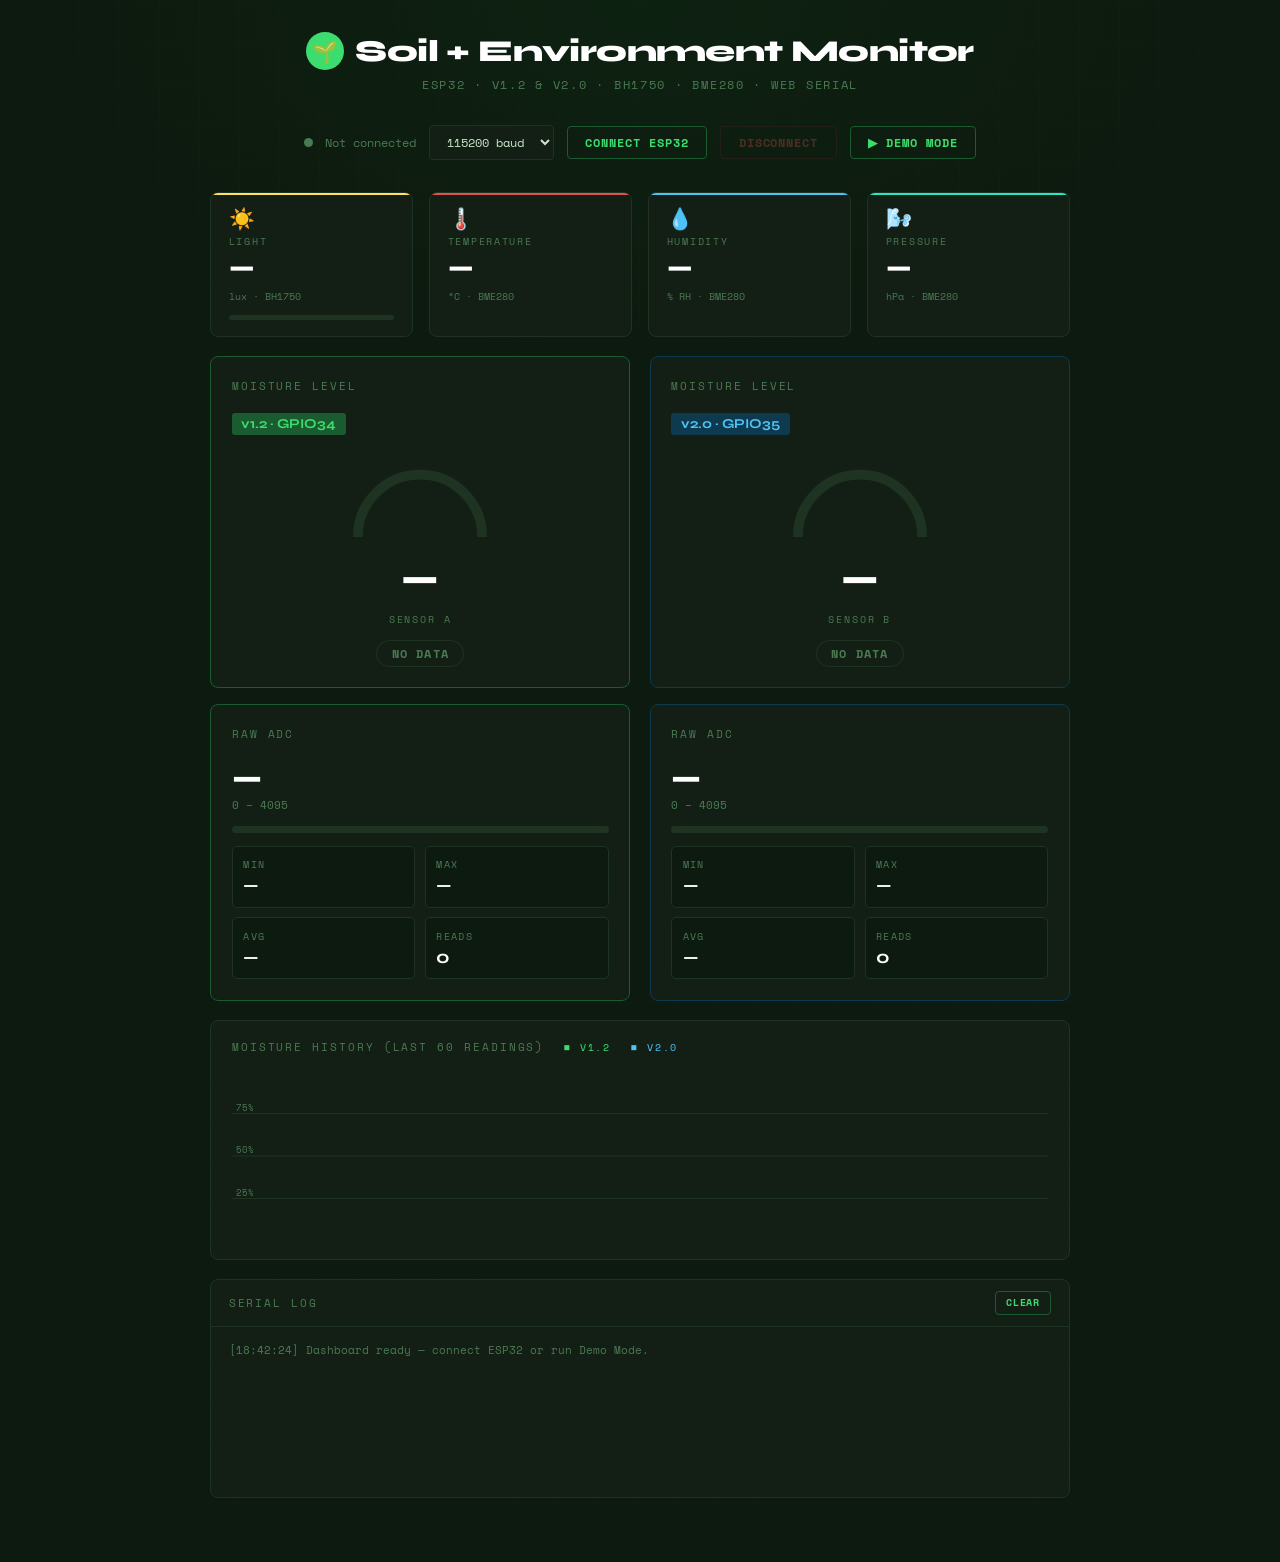
<file: Tester/index.html>
<!DOCTYPE html>
<html lang="en">

<head>
  <meta charset="UTF-8">
  <meta name="viewport" content="width=device-width, initial-scale=1.0">
  <title>Soil + Environment — ESP32</title>
  <link rel="stylesheet" href="style.css">
</head>

<body>

  <header>
    <div class="logo">
      <div class="logo-icon">🌱</div>
      <h1>Soil + Environment Monitor</h1>
    </div>
    <p class="subtitle">ESP32 · v1.2 &amp; v2.0 · BH1750 · BME280 · Web Serial</p>
  </header>

  <div class="connect-bar">
    <div class="status-dot" id="dot"></div>
    <span id="status-text">Not connected</span>
    <select id="baud-select">
      <option value="9600">9600 baud</option>
      <option value="115200" selected>115200 baud</option>
      <option value="921600">921600 baud</option>
    </select>
    <button id="btn-connect">Connect ESP32</button>
    <button id="btn-disconnect" class="danger" disabled>Disconnect</button>
    <button id="btn-demo">▶ Demo Mode</button>
  </div>

  <div id="no-serial-msg">
    ⚠️ Web Serial API not available. Use <strong>Chrome</strong> or <strong>Edge</strong> (desktop).<br>
    Click <strong>Demo Mode</strong> to preview the dashboard.
  </div>

  <!-- Environment strip -->
  <div class="env-strip">
    <div class="env-card lux">
      <div class="env-icon">☀️</div>
      <div class="env-label">Light</div>
      <div class="env-val" id="env-lux">—</div>
      <div class="env-unit">lux · BH1750</div>
      <div class="lux-bar-track">
        <div class="lux-bar-fill" id="lux-bar"></div>
      </div>
    </div>
    <div class="env-card temp">
      <div class="env-icon">🌡️</div>
      <div class="env-label">Temperature</div>
      <div class="env-val" id="env-temp">—</div>
      <div class="env-unit">°C · BME280</div>
    </div>
    <div class="env-card hum">
      <div class="env-icon">💧</div>
      <div class="env-label">Humidity</div>
      <div class="env-val" id="env-hum">—</div>
      <div class="env-unit">% RH · BME280</div>
    </div>
    <div class="env-card pres">
      <div class="env-icon">🌬️</div>
      <div class="env-label">Pressure</div>
      <div class="env-val" id="env-pres">—</div>
      <div class="env-unit">hPa · BME280</div>
    </div>
  </div>

  <!-- Sensor columns -->
  <div class="sensors">
    <div class="sensor-col">
      <div class="card a">
        <div class="card-title">Moisture Level</div>
        <span class="sensor-label a">v1.2 · GPIO34</span>
        <div class="gauge-wrap">
          <svg class="gauge-svg" viewBox="-10 -10 180 108">
            <path class="gauge-track" d="M10,90 A70,70 0 0,1 150,90" fill="none" stroke-width="11" />
            <path id="gauge-a" class="gauge-fill a" d="M10,90 A70,70 0 0,1 150,90" fill="none" stroke-width="11" />
          </svg>
          <div class="gauge-pct" id="pct-a">—</div>
          <div class="gauge-sub">Sensor A</div>
          <div class="badge ---" id="badge-a">No Data</div>
        </div>
      </div>
      <div class="card a">
        <div class="card-title">Raw ADC</div>
        <div class="raw-val" id="raw-a">—</div>
        <div class="raw-sub">0 – 4095</div>
        <div class="bar-track">
          <div class="bar-fill a" id="bar-a"></div>
        </div>
        <div class="stats-grid">
          <div class="stat">
            <div class="stat-label">Min</div>
            <div class="stat-val" id="amin">—</div>
          </div>
          <div class="stat">
            <div class="stat-label">Max</div>
            <div class="stat-val" id="amax">—</div>
          </div>
          <div class="stat">
            <div class="stat-label">Avg</div>
            <div class="stat-val" id="aavg">—</div>
          </div>
          <div class="stat">
            <div class="stat-label">Reads</div>
            <div class="stat-val" id="acnt">0</div>
          </div>
        </div>
      </div>
    </div>

    <div class="sensor-col">
      <div class="card b">
        <div class="card-title">Moisture Level</div>
        <span class="sensor-label b">v2.0 · GPIO35</span>
        <div class="gauge-wrap">
          <svg class="gauge-svg" viewBox="-10 -10 180 108">
            <path class="gauge-track" d="M10,90 A70,70 0 0,1 150,90" fill="none" stroke-width="11" />
            <path id="gauge-b" class="gauge-fill b" d="M10,90 A70,70 0 0,1 150,90" fill="none" stroke-width="11" />
          </svg>
          <div class="gauge-pct" id="pct-b">—</div>
          <div class="gauge-sub">Sensor B</div>
          <div class="badge ---" id="badge-b">No Data</div>
        </div>
      </div>
      <div class="card b">
        <div class="card-title">Raw ADC</div>
        <div class="raw-val" id="raw-b">—</div>
        <div class="raw-sub">0 – 4095</div>
        <div class="bar-track">
          <div class="bar-fill b" id="bar-b"></div>
        </div>
        <div class="stats-grid">
          <div class="stat">
            <div class="stat-label">Min</div>
            <div class="stat-val" id="bmin">—</div>
          </div>
          <div class="stat">
            <div class="stat-label">Max</div>
            <div class="stat-val" id="bmax">—</div>
          </div>
          <div class="stat">
            <div class="stat-label">Avg</div>
            <div class="stat-val" id="bavg">—</div>
          </div>
          <div class="stat">
            <div class="stat-label">Reads</div>
            <div class="stat-val" id="bcnt">0</div>
          </div>
        </div>
      </div>
    </div>
  </div>

  <!-- Combined chart -->
  <div class="chart-wrap">
    <div class="card">
      <div class="card-title" style="display:flex;align-items:center;gap:1.2rem;">
        <span>Moisture History (last 60 readings)</span>
        <span style="color:var(--a);font-size:.65rem;">■ v1.2</span>
        <span style="color:var(--b);font-size:.65rem;">■ v2.0</span>
      </div>
      <canvas id="chart"></canvas>
    </div>
  </div>

  <!-- Log -->
  <div class="log-wrap">
    <div class="card">
      <div class="log-header">
        <span class="log-title">Serial Log</span>
        <button id="btn-clear" style="padding:.22rem .65rem;font-size:.62rem;">Clear</button>
      </div>
      <div id="log"></div>
    </div>
  </div>

  <script>
    // ─── State ────────────────────────────────────────────────────────────────────
    const MAX_PTS = 60;
    const state = {
      'v1.2': { readings: [], chart: [] },
      'v2.0': { readings: [], chart: [] },
    };

    // ─── Gauge helper ─────────────────────────────────────────────────────────────
    const DASH = 251.2;
    function setGauge(el, pct, cls) {
      el.style.strokeDashoffset = DASH - (pct / 100) * DASH;
      if (cls === 'a') {
        el.style.stroke = pct < 30 ? '#e05252' : pct < 50 ? '#f5a623' : '#3ddc6e';
      } else {
        el.style.stroke = pct < 30 ? '#e05252' : pct < 50 ? '#f5a623' : '#4fc3f7';
      }
    }

    // ─── Soil UI update ───────────────────────────────────────────────────────────
    function updateSensor(id, raw, pct, status) {
      const pre = id === 'v1.2' ? 'a' : 'b';

      document.getElementById('pct-' + pre).textContent = pct.toFixed(1) + '%';
      setGauge(document.getElementById('gauge-' + pre), pct, pre);

      const badge = document.getElementById('badge-' + pre);
      badge.className = 'badge ' + status;
      badge.textContent = { OK: '✓ Well Watered', DRY: '⚠ Needs Water', WET: '💧 Saturated' }[status] || status;

      document.getElementById('raw-' + pre).textContent = raw;
      document.getElementById('bar-' + pre).style.width = ((raw / 4095) * 100) + '%';

      const s = state[id];
      s.readings.push(pct);
      s.chart.push(pct);
      if (s.chart.length > MAX_PTS) s.chart.shift();

      document.getElementById(pre + 'min').textContent = Math.min(...s.readings).toFixed(1) + '%';
      document.getElementById(pre + 'max').textContent = Math.max(...s.readings).toFixed(1) + '%';
      const avg = s.readings.reduce((a, b) => a + b, 0) / s.readings.length;
      document.getElementById(pre + 'avg').textContent = avg.toFixed(1) + '%';
      document.getElementById(pre + 'cnt').textContent = s.readings.length;

      drawChart();
    }

    // ─── Environment UI update ────────────────────────────────────────────────────
    function updateEnv(lux, temp, hum, pres) {
      if (lux >= 0) {
        document.getElementById('env-lux').textContent = lux.toFixed(0);
        // Max expected ~65535 lx; cap bar at 10000 for indoor use
        document.getElementById('lux-bar').style.width = Math.min(lux / 10000 * 100, 100) + '%';
      }
      if (temp >= 0) document.getElementById('env-temp').textContent = temp.toFixed(1);
      if (hum >= 0) document.getElementById('env-hum').textContent = hum.toFixed(1);
      if (pres >= 0) document.getElementById('env-pres').textContent = pres.toFixed(0);
    }

    // ─── Chart ────────────────────────────────────────────────────────────────────
    const canvas = document.getElementById('chart');
    const ctx = canvas.getContext('2d');

    function drawChart() {
      const W = canvas.offsetWidth, H = canvas.offsetHeight;
      canvas.width = W; canvas.height = H;
      ctx.clearRect(0, 0, W, H);

      ctx.strokeStyle = '#1e3322'; ctx.lineWidth = 1;
      [25, 50, 75].forEach(p => {
        const y = H - (p / 100) * H;
        ctx.beginPath(); ctx.moveTo(0, y); ctx.lineTo(W, y); ctx.stroke();
        ctx.fillStyle = '#4a7a52'; ctx.font = '9px Space Mono';
        ctx.fillText(p + '%', 4, y - 3);
      });

      const dsets = [
        { data: state['v1.2'].chart, color: '#3ddc6e', glow: '#3ddc6e33' },
        { data: state['v2.0'].chart, color: '#4fc3f7', glow: '#4fc3f733' },
      ];

      dsets.forEach(({ data, color, glow }) => {
        if (data.length < 2) return;
        const stepX = W / (MAX_PTS - 1);

        const grad = ctx.createLinearGradient(0, 0, 0, H);
        grad.addColorStop(0, glow); grad.addColorStop(1, 'transparent');
        ctx.beginPath();
        data.forEach((v, i) => { const x = i * stepX, y = H - (v / 100) * H; i === 0 ? ctx.moveTo(x, y) : ctx.lineTo(x, y); });
        ctx.lineTo((data.length - 1) * stepX, H); ctx.lineTo(0, H); ctx.closePath();
        ctx.fillStyle = grad; ctx.fill();

        ctx.beginPath(); ctx.strokeStyle = color; ctx.lineWidth = 2; ctx.lineJoin = 'round';
        data.forEach((v, i) => { const x = i * stepX, y = H - (v / 100) * H; i === 0 ? ctx.moveTo(x, y) : ctx.lineTo(x, y); });
        ctx.stroke();

        const lx = (data.length - 1) * stepX, ly = H - (data[data.length - 1] / 100) * H;
        ctx.beginPath(); ctx.arc(lx, ly, 4, 0, Math.PI * 2); ctx.fillStyle = color; ctx.fill();
      });
    }

    window.addEventListener('resize', drawChart);

    // ─── Log ─────────────────────────────────────────────────────────────────────
    const logEl = document.getElementById('log');
    function logLine(text, cls = 'system') {
      const ts = new Date().toLocaleTimeString('en', { hour12: false });
      const div = document.createElement('div');
      div.className = 'log-line ' + cls;
      div.textContent = `[${ts}] ${text}`;
      logEl.appendChild(div);
      logEl.scrollTop = logEl.scrollHeight;
      while (logEl.children.length > 200) logEl.removeChild(logEl.firstChild);
    }
    document.getElementById('btn-clear').onclick = () => logEl.innerHTML = '';

    // ─── Parse serial line ────────────────────────────────────────────────────────
    function parseLine(line) {
      // Soil: DATA,<id>,<raw>,<pct>,<status>
      const mSoil = line.match(/^DATA,(v[\d.]+),(\d+),([\d.]+),(OK|DRY|WET)/);
      if (mSoil) {
        const id = mSoil[1], raw = parseInt(mSoil[2]), pct = parseFloat(mSoil[3]), status = mSoil[4];
        updateSensor(id, raw, pct, status);
        logLine(`[${id}] raw=${raw}  moisture=${pct}%  status=${status}`, id === 'v1.2' ? 'a' : 'b');
        return;
      }
      // Env: ENV,<lux>,<tempC>,<hum>,<hPa>
      const mEnv = line.match(/^ENV,([-\d.]+),([-\d.]+),([-\d.]+),([-\d.]+)/);
      if (mEnv) {
        const lux = parseFloat(mEnv[1]), temp = parseFloat(mEnv[2]), hum = parseFloat(mEnv[3]), pres = parseFloat(mEnv[4]);
        updateEnv(lux, temp, hum, pres);
        logLine(`[ENV] lux=${lux}  temp=${temp}°C  hum=${hum}%  pres=${pres}hPa`, 'env');
        return;
      }
      if (line.trim()) logLine(line, 'system');
    }

    // ─── Web Serial ──────────────────────────────────────────────────────────────
    let port, reader, keepReading = false;
    const btnConnect = document.getElementById('btn-connect');
    const btnDisconnect = document.getElementById('btn-disconnect');
    const dot = document.getElementById('dot');
    const statusText = document.getElementById('status-text');

    function setConnected(yes) {
      dot.className = 'status-dot' + (yes ? ' connected' : '');
      statusText.textContent = yes ? 'Connected' : 'Not connected';
      btnConnect.disabled = yes;
      btnDisconnect.disabled = !yes;
    }

    async function connectSerial() {
      if (!('serial' in navigator)) {
        document.getElementById('no-serial-msg').style.display = 'block';
        logLine('Web Serial not available. Use Chrome/Edge desktop.', 'error');
        return;
      }
      try {
        const baud = parseInt(document.getElementById('baud-select').value);
        port = await navigator.serial.requestPort();
        await port.open({ baudRate: baud });
        setConnected(true);
        logLine(`Port opened at ${baud} baud`);
        keepReading = true;
        readLoop();
      } catch (e) {
        logLine('Connection failed: ' + e.message, 'error');
        dot.className = 'status-dot error';
      }
    }

    async function readLoop() {
      const decoder = new TextDecoderStream();
      port.readable.pipeTo(decoder.writable);
      reader = decoder.readable.getReader();
      let buf = '';
      try {
        while (keepReading) {
          const { value, done } = await reader.read();
          if (done) break;
          buf += value;
          const lines = buf.split('\n'); buf = lines.pop();
          lines.forEach(parseLine);
        }
      } catch (e) {
        logLine('Read error: ' + e.message, 'error');
      } finally {
        reader.releaseLock();
        setConnected(false);
        logLine('Disconnected');
      }
    }

    async function disconnectSerial() {
      keepReading = false;
      try { await reader?.cancel(); } catch { }
      try { await port?.close(); } catch { }
      setConnected(false);
    }

    btnConnect.onclick = connectSerial;
    btnDisconnect.onclick = disconnectSerial;

    // ─── Demo Mode ────────────────────────────────────────────────────────────────
    let demoTimer = null;
    let dA = 40, dB = 55, dirA = 1, dirB = -1;
    let demoTick = 0;

    document.getElementById('btn-demo').onclick = function () {
      if (demoTimer) {
        clearInterval(demoTimer); demoTimer = null;
        this.textContent = '▶ Demo Mode';
        logLine('Demo stopped');
        return;
      }
      this.textContent = '■ Stop Demo';
      logLine('Demo mode — simulating v1.2, v2.0, BH1750, BME280');
      setConnected(true); statusText.textContent = 'Demo Mode';

      demoTimer = setInterval(() => {
        demoTick++;
        dA += dirA * (Math.random() * 2.5); if (dA > 90) dirA = -1; if (dA < 5) dirA = 1; dA = Math.max(0, Math.min(100, dA));
        dB += dirB * (Math.random() * 2); if (dB > 88) dirB = -1; if (dB < 8) dirB = 1; dB = Math.max(0, Math.min(100, dB));

        const rawA = Math.round(3400 - (dA / 100) * (3400 - 1300));
        const rawB = Math.round(3500 - (dB / 100) * (3500 - 1100));
        const stA = dA < 30 ? 'DRY' : dA > 70 ? 'WET' : 'OK';
        const stB = dB < 30 ? 'DRY' : dB > 70 ? 'WET' : 'OK';

        updateSensor('v1.2', rawA, dA, stA);
        updateSensor('v2.0', rawB, dB, stB);
        logLine(`[v1.2] raw=${rawA}  moisture=${dA.toFixed(1)}%  status=${stA}`, 'a');
        logLine(`[v2.0] raw=${rawB}  moisture=${dB.toFixed(1)}%  status=${stB}`, 'b');

        const lux = Math.max(0, 800 + Math.sin(demoTick * 0.15) * 600 + (Math.random() - 0.5) * 80);
        const temp = 27 + Math.sin(demoTick * 0.05) * 3 + (Math.random() - 0.5) * 0.5;
        const hum = 60 + Math.cos(demoTick * 0.07) * 15 + (Math.random() - 0.5) * 2;
        const pres = 1013 + Math.sin(demoTick * 0.03) * 5 + (Math.random() - 0.5) * 1;
        updateEnv(lux, temp, hum, pres);
        logLine(`[ENV] lux=${lux.toFixed(0)}  temp=${temp.toFixed(1)}°C  hum=${hum.toFixed(1)}%  pres=${pres.toFixed(0)}hPa`, 'env');
      }, 900);
    };

    // ─── Init ─────────────────────────────────────────────────────────────────────
    if (!('serial' in navigator)) document.getElementById('no-serial-msg').style.display = 'block';
    logLine('Dashboard ready — connect ESP32 or run Demo Mode.');
    drawChart();
  </script>

</body>

</html>
</file>
<file: Tester/style.css>
@import url('https://fonts.googleapis.com/css2?family=Space+Mono:wght@400;700&family=Syne:wght@400;600;800&display=swap');

:root {
    --bg: #0d1a0f;
    --panel: #131f15;
    --border: #1e3322;
    --muted: #4a7a52;
    --text: #c8e6c9;
    --a: #3ddc6e;
    --a-dim: #1a5c30;
    --a-glow: #3ddc6e55;
    --b: #4fc3f7;
    --b-dim: #0d3a4f;
    --b-glow: #4fc3f755;
    --amber: #f5a623;
    --red: #e05252;
    --sun: #ffe066;
    --sun-dim: #3a2e00;
    --teal: #26e8c8;
    --teal-dim: #093028;
}

*,
*::before,
*::after {
    box-sizing: border-box;
    margin: 0;
    padding: 0;
}

body {
    font-family: 'Space Mono', monospace;
    background: var(--bg);
    color: var(--text);
    min-height: 100vh;
    display: flex;
    flex-direction: column;
    align-items: center;
    padding: 2rem 1rem 4rem;
    background-image:
        radial-gradient(ellipse 70% 35% at 50% 0%, #0d2e1560 0%, transparent 65%),
        repeating-linear-gradient(0deg, transparent, transparent 39px, #1a2e1c18 39px, #1a2e1c18 40px),
        repeating-linear-gradient(90deg, transparent, transparent 39px, #1a2e1c18 39px, #1a2e1c18 40px);
}

/* ── Header ── */
header {
    text-align: center;
    margin-bottom: 2rem;
}

.logo {
    display: inline-flex;
    align-items: center;
    gap: .7rem;
    margin-bottom: .4rem;
}

.logo-icon {
    width: 38px;
    height: 38px;
    background: var(--a);
    border-radius: 50%;
    display: flex;
    align-items: center;
    justify-content: center;
    font-size: 1.3rem;
    animation: pulse 2.4s ease-in-out infinite;
}

@keyframes pulse {

    0%,
    100% {
        box-shadow: 0 0 0 0 #3ddc6e44;
    }

    50% {
        box-shadow: 0 0 0 14px #3ddc6e00;
    }
}

h1 {
    font-family: 'Syne', sans-serif;
    font-size: clamp(1.3rem, 4vw, 1.9rem);
    font-weight: 800;
    color: #fff;
    letter-spacing: -.02em;
}

.subtitle {
    font-size: .72rem;
    color: var(--muted);
    letter-spacing: .15em;
    text-transform: uppercase;
}

/* ── Connect bar ── */
.connect-bar {
    display: flex;
    align-items: center;
    gap: .8rem;
    margin-bottom: 2rem;
    flex-wrap: wrap;
    justify-content: center;
}

.status-dot {
    width: 9px;
    height: 9px;
    border-radius: 50%;
    background: var(--muted);
    transition: background .4s;
    flex-shrink: 0;
}

.status-dot.connected {
    background: var(--a);
    box-shadow: 0 0 8px var(--a);
}

.status-dot.error {
    background: var(--red);
    box-shadow: 0 0 8px var(--red);
}

#status-text {
    font-size: .78rem;
    color: var(--muted);
}

button {
    font-family: 'Space Mono', monospace;
    font-size: .75rem;
    font-weight: 700;
    letter-spacing: .08em;
    text-transform: uppercase;
    border: 1px solid var(--a-dim);
    background: transparent;
    color: var(--a);
    padding: .45rem 1.1rem;
    border-radius: 4px;
    cursor: pointer;
    transition: background .2s, border-color .2s;
}

button:hover {
    background: var(--a-dim);
    border-color: var(--a);
}

button:disabled {
    opacity: .3;
    cursor: default;
}

button.danger {
    color: var(--red);
    border-color: #5a2424;
}

button.danger:hover {
    background: #3a1414;
    border-color: var(--red);
}

select {
    font-family: 'Space Mono', monospace;
    font-size: .75rem;
    background: var(--panel);
    color: var(--text);
    border: 1px solid var(--border);
    padding: .42rem .8rem;
    border-radius: 4px;
    cursor: pointer;
}

/* ── Environment strip ── */
.env-strip {
    display: grid;
    grid-template-columns: repeat(4, 1fr);
    gap: 1rem;
    width: 100%;
    max-width: 860px;
    margin-bottom: 1.2rem;
}

@media (max-width: 600px) {
    .env-strip {
        grid-template-columns: 1fr 1fr;
    }
}

.env-card {
    background: var(--panel);
    border: 1px solid var(--border);
    border-radius: 8px;
    padding: 1rem 1.1rem;
    display: flex;
    flex-direction: column;
    gap: .3rem;
    position: relative;
    overflow: hidden;
}

.env-card::before {
    content: '';
    position: absolute;
    top: 0;
    left: 0;
    right: 0;
    height: 2px;
}

.env-card.lux::before {
    background: var(--sun);
}

.env-card.temp::before {
    background: var(--red);
}

.env-card.hum::before {
    background: var(--b);
}

.env-card.pres::before {
    background: var(--teal);
}

.env-icon {
    font-size: 1.3rem;
    line-height: 1;
}

.env-label {
    font-size: .6rem;
    letter-spacing: .18em;
    text-transform: uppercase;
    color: var(--muted);
}

.env-val {
    font-family: 'Syne', sans-serif;
    font-size: 1.7rem;
    font-weight: 800;
    color: #fff;
    line-height: 1.1;
}

.env-unit {
    font-size: .65rem;
    color: var(--muted);
}

/* Lux meter bar */
.lux-bar-track {
    width: 100%;
    height: 5px;
    background: var(--border);
    border-radius: 3px;
    margin-top: .4rem;
    overflow: hidden;
}

.lux-bar-fill {
    height: 100%;
    border-radius: 3px;
    background: var(--sun);
    width: 0%;
    transition: width .8s cubic-bezier(.4, 0, .2, 1);
}

/* ── Soil sensor columns ── */
.sensors {
    display: grid;
    grid-template-columns: 1fr 1fr;
    gap: 1.2rem;
    width: 100%;
    max-width: 860px;
    margin-bottom: 1.2rem;
}

@media (max-width: 560px) {
    .sensors {
        grid-template-columns: 1fr;
    }
}

.sensor-col {
    display: flex;
    flex-direction: column;
    gap: 1rem;
}

.card {
    background: var(--panel);
    border: 1px solid var(--border);
    border-radius: 8px;
    padding: 1.3rem;
}

.card.a {
    border-color: var(--a-dim);
}

.card.b {
    border-color: var(--b-dim);
}

.card-title {
    font-size: .67rem;
    letter-spacing: .18em;
    text-transform: uppercase;
    color: var(--muted);
    margin-bottom: 1rem;
}

.sensor-label {
    display: inline-block;
    font-family: 'Syne', sans-serif;
    font-size: .85rem;
    font-weight: 700;
    padding: .15rem .6rem;
    border-radius: 3px;
    margin-bottom: .8rem;
}

.sensor-label.a {
    color: var(--a);
    background: var(--a-dim);
}

.sensor-label.b {
    color: var(--b);
    background: var(--b-dim);
}

.gauge-wrap {
    display: flex;
    flex-direction: column;
    align-items: center;
    gap: .8rem;
}

.gauge-svg {
    width: 160px;
    height: 98px;
    overflow: visible;
}

.gauge-track {
    stroke: var(--border);
}

.gauge-fill {
    stroke-linecap: round;
    stroke-dasharray: 251.2;
    stroke-dashoffset: 251.2;
    transition: stroke-dashoffset .8s cubic-bezier(.4, 0, .2, 1), stroke .5s;
}

.gauge-fill.a {
    stroke: var(--a);
}

.gauge-fill.b {
    stroke: var(--b);
}

.gauge-pct {
    font-family: 'Syne', sans-serif;
    font-size: 2.5rem;
    font-weight: 800;
    color: #fff;
    line-height: 1;
}

.gauge-sub {
    font-size: .65rem;
    letter-spacing: .18em;
    text-transform: uppercase;
    color: var(--muted);
}

/* ── Status badges ── */
.badge {
    display: inline-block;
    padding: .25rem .9rem;
    border-radius: 20px;
    font-size: .75rem;
    font-weight: 700;
    letter-spacing: .1em;
    text-transform: uppercase;
    border: 1px solid;
    transition: all .4s;
}

.badge.OK {
    color: var(--a);
    border-color: var(--a-dim);
    background: #0d2e1870;
}

.badge.DRY {
    color: var(--amber);
    border-color: #5a3a0a;
    background: #2e1d0870;
}

.badge.WET {
    color: var(--b);
    border-color: var(--b-dim);
    background: #06203070;
}

.badge.--- {
    color: var(--muted);
    border-color: var(--border);
    background: transparent;
}

/* ── Raw ADC card ── */
.raw-val {
    font-family: 'Syne', sans-serif;
    font-size: 2rem;
    font-weight: 800;
    color: #fff;
}

.raw-sub {
    font-size: .68rem;
    color: var(--muted);
    margin-bottom: .8rem;
}

.bar-track {
    width: 100%;
    height: 7px;
    background: var(--border);
    border-radius: 4px;
    overflow: hidden;
}

.bar-fill {
    height: 100%;
    border-radius: 4px;
    width: 0%;
    transition: width .8s cubic-bezier(.4, 0, .2, 1);
}

.bar-fill.a {
    background: var(--a);
}

.bar-fill.b {
    background: var(--b);
}

.stats-grid {
    display: grid;
    grid-template-columns: 1fr 1fr;
    gap: .6rem;
    margin-top: .8rem;
}

.stat {
    background: var(--bg);
    border: 1px solid var(--border);
    border-radius: 5px;
    padding: .65rem;
}

.stat-label {
    font-size: .6rem;
    letter-spacing: .14em;
    text-transform: uppercase;
    color: var(--muted);
    margin-bottom: .2rem;
}

.stat-val {
    font-family: 'Syne', sans-serif;
    font-size: 1.15rem;
    font-weight: 700;
    color: #fff;
}

/* ── Chart ── */
.chart-wrap {
    width: 100%;
    max-width: 860px;
    margin-bottom: 1.2rem;
}

.chart-wrap .card {
    padding: 1.1rem 1.3rem;
}

canvas#chart {
    width: 100% !important;
    height: 170px !important;
    display: block;
}

/* ── Log ── */
.log-wrap {
    width: 100%;
    max-width: 860px;
}

.log-wrap .card {
    padding: 0;
    overflow: hidden;
}

.log-header {
    display: flex;
    align-items: center;
    justify-content: space-between;
    padding: .7rem 1.1rem;
    border-bottom: 1px solid var(--border);
}

.log-title {
    font-size: .67rem;
    letter-spacing: .18em;
    text-transform: uppercase;
    color: var(--muted);
}

#log {
    font-size: .7rem;
    line-height: 1.7;
    height: 170px;
    overflow-y: auto;
    padding: .8rem 1.1rem;
}

#log::-webkit-scrollbar {
    width: 4px;
}

#log::-webkit-scrollbar-thumb {
    background: var(--border);
    border-radius: 2px;
}

.log-line.a {
    color: var(--a);
}

.log-line.b {
    color: var(--b);
}

.log-line.env {
    color: var(--sun);
}

.log-line.system {
    color: var(--muted);
}

.log-line.warn {
    color: var(--amber);
}

.log-line.error {
    color: var(--red);
}

/* ── No-serial warning ── */
#no-serial-msg {
    display: none;
    width: 100%;
    max-width: 860px;
    background: #2e1d08;
    border: 1px solid #5a3a0a;
    border-radius: 8px;
    padding: 1rem 1.3rem;
    color: var(--amber);
    font-size: .78rem;
    line-height: 1.7;
    margin-bottom: 1.2rem;
}
</file>
